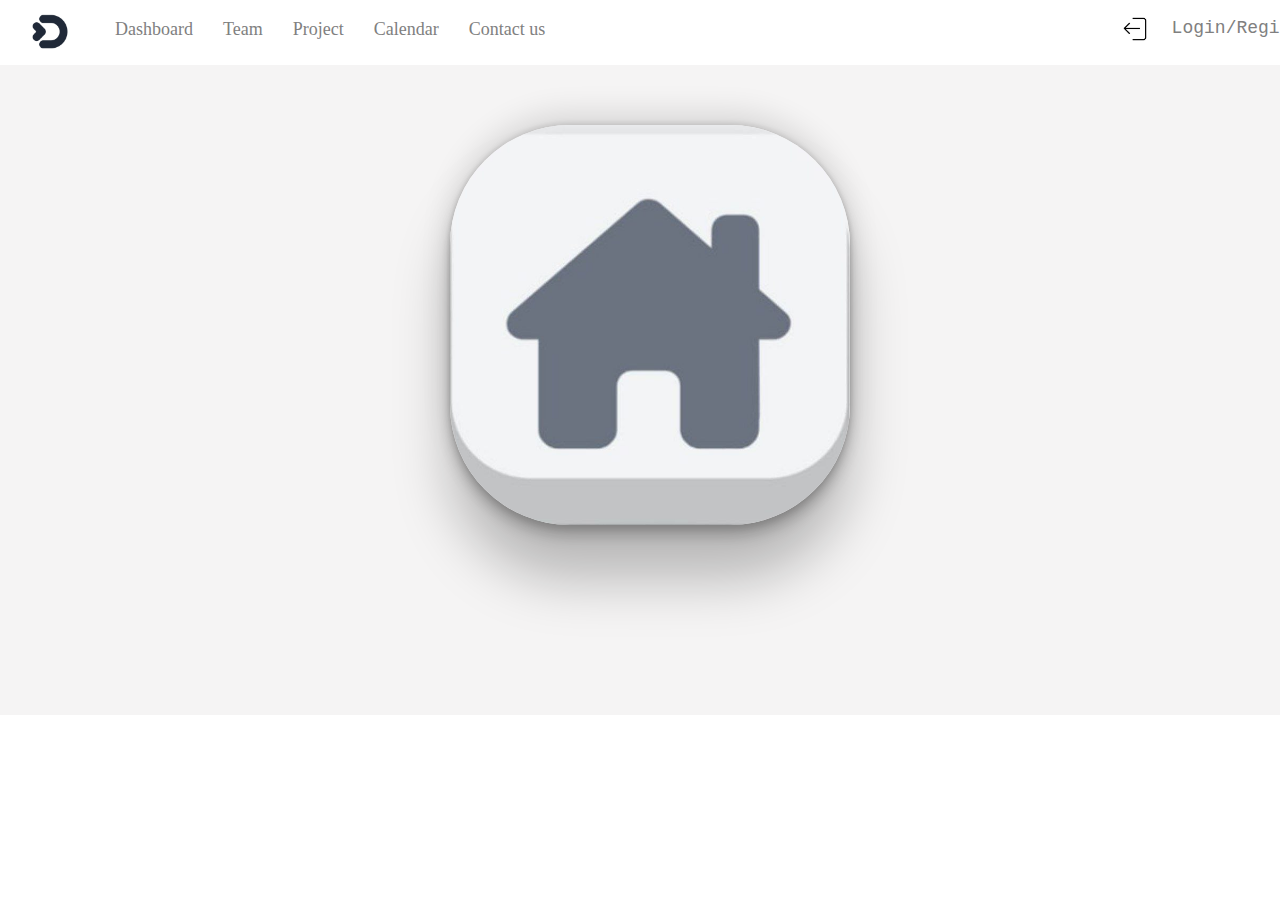
<file: project 1/index.html>
<!DOCTYPE html>
<html lang="en">
<head>
    <meta charset="UTF-8">
    <meta http-equiv="X-UA-Compatible" content="IE=edge">
    <meta name="viewport" content="width=device-width, initial-scale=1.0">
    <link rel="stylesheet" href="style.css">
    <title>Admin Dashboard</title>
</head>
<body>
    <div class="sayt">
        <div class="navbar">
            <img src="p1.jpg" class="im1">
           <ul>
            <li>
                <a href="index.html">Dashboard</a>
            </li>
            <li>
                <a href="index2.html">Team</a>
            </li>
            <li>
                <a href="index3.html">Project</a>
            </li>
            <li>
                <a href="index4.html">Calendar</a>
            </li>
            <li>
                <a href="index5.html">Contact us</a>
            </li>
           </ul>
           <img src="p4.jpg" class="im2">
           <pre> <a href=""> Login</a>/<a href="">Register</a></pre>

        </div>
        <div class="body">
            <img src="pp.jpg" class="im3">
        </div>

    </div>
    
</body>
</html>
</file>
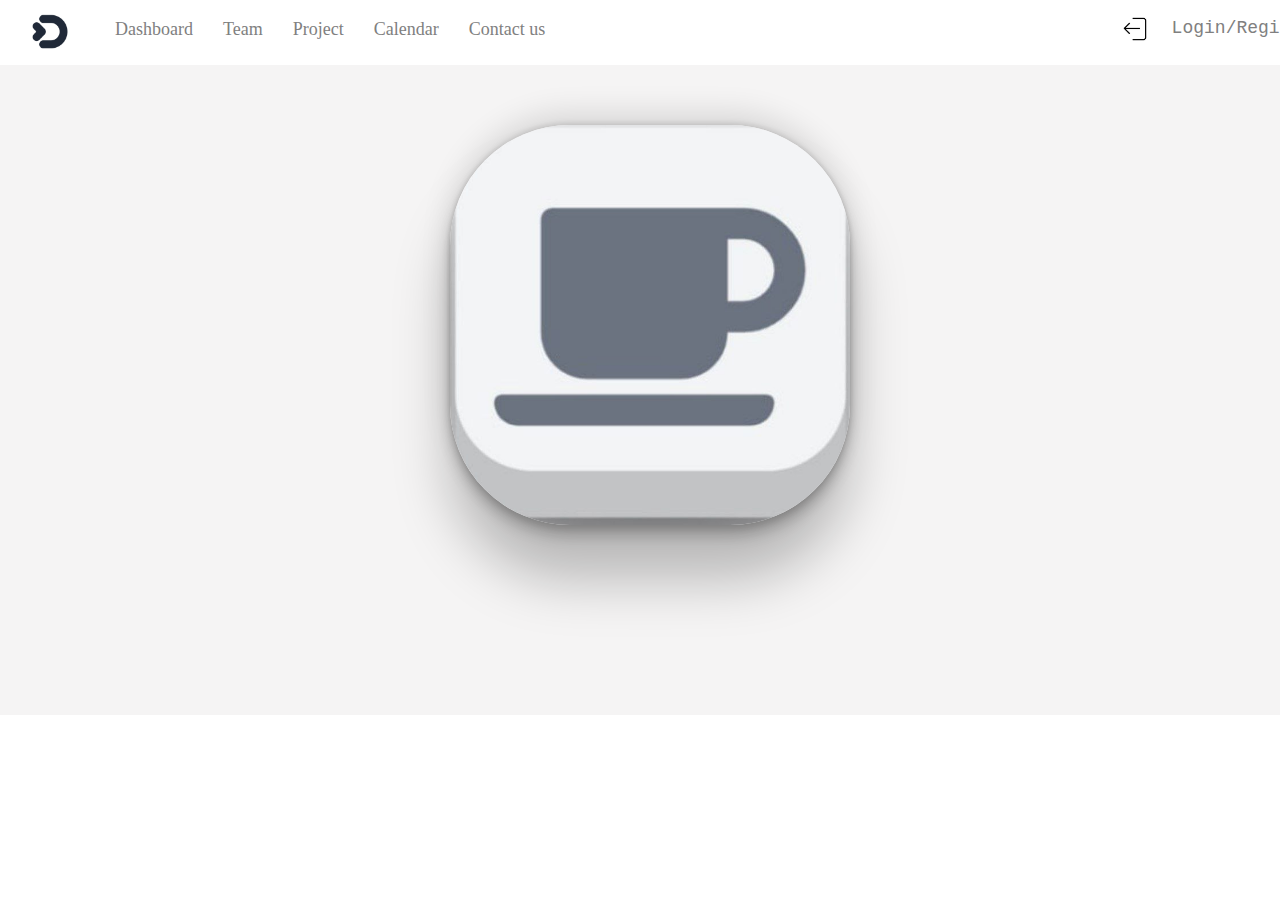
<file: project 1/index2.html>
<!DOCTYPE html>
<html lang="en">
<head>
    <meta charset="UTF-8">
    <meta http-equiv="X-UA-Compatible" content="IE=edge">
    <meta name="viewport" content="width=device-width, initial-scale=1.0">
    <title>Document</title>
    <link rel="stylesheet" href="style.css">
</head>
<body>
   <div class="sayt">
        <div class="navbar">
            <img src="p1.jpg" class="im1">
           <ul>
            <li>
                <a href="index.html">Dashboard</a>
            </li>
            <li>
                <a href="index2.html">Team</a>
            </li>
            <li>
                <a href="index3.html">Project</a>
            </li>
            <li>
                <a href="index4.html">Calendar</a>
            </li>
            <li>
                <a href="index5.html">Contact us</a>
            </li>
           </ul>
           <img src="p4.jpg" class="im2">
           <pre> <a href=""> Login</a>/<a href="">Register</a></pre>

        </div>
        <div class="body">
            <img src="pp2.jpg" class="im3">
        </div>

    </div>
    
</body>
</html>
</file>
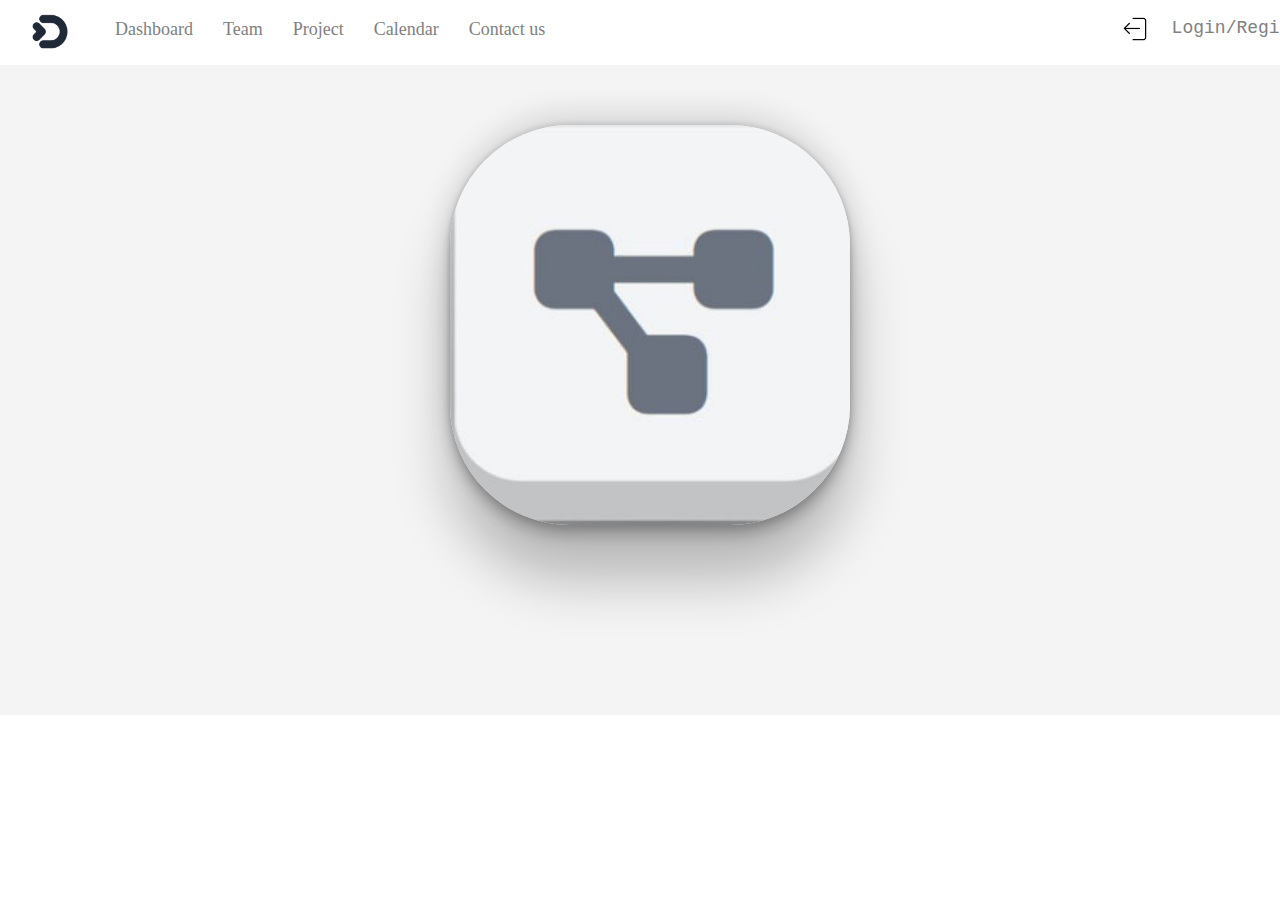
<file: project 1/index3.html>
<!DOCTYPE html>
<html lang="en">
<head>
    <meta charset="UTF-8">
    <meta http-equiv="X-UA-Compatible" content="IE=edge">
    <meta name="viewport" content="width=device-width, initial-scale=1.0">
    <title>Document</title>
    <link rel="stylesheet" href="style.css">
</head>
<body>
    <div class="sayt">
        <div class="navbar">
            <img src="p1.jpg" class="im1">
           <ul>
            <li>
                <a href="index.html">Dashboard</a>
            </li>
            <li>
                <a href="index2.html">Team</a>
            </li>
            <li>
                <a href="index3.html">Project</a>
            </li>
            <li>
                <a href="index4.html">Calendar</a>
            </li>
            <li>
                <a href="index5.html">Contact us</a>
            </li>
           </ul>
           <img src="p4.jpg" class="im2">
           <pre> <a href=""> Login</a>/<a href="">Register</a></pre>

        </div>
        <div class="body">
            <img src="pp3.jpg" class="im3">
        </div>

    </div>
    
</body>
</html>
</file>
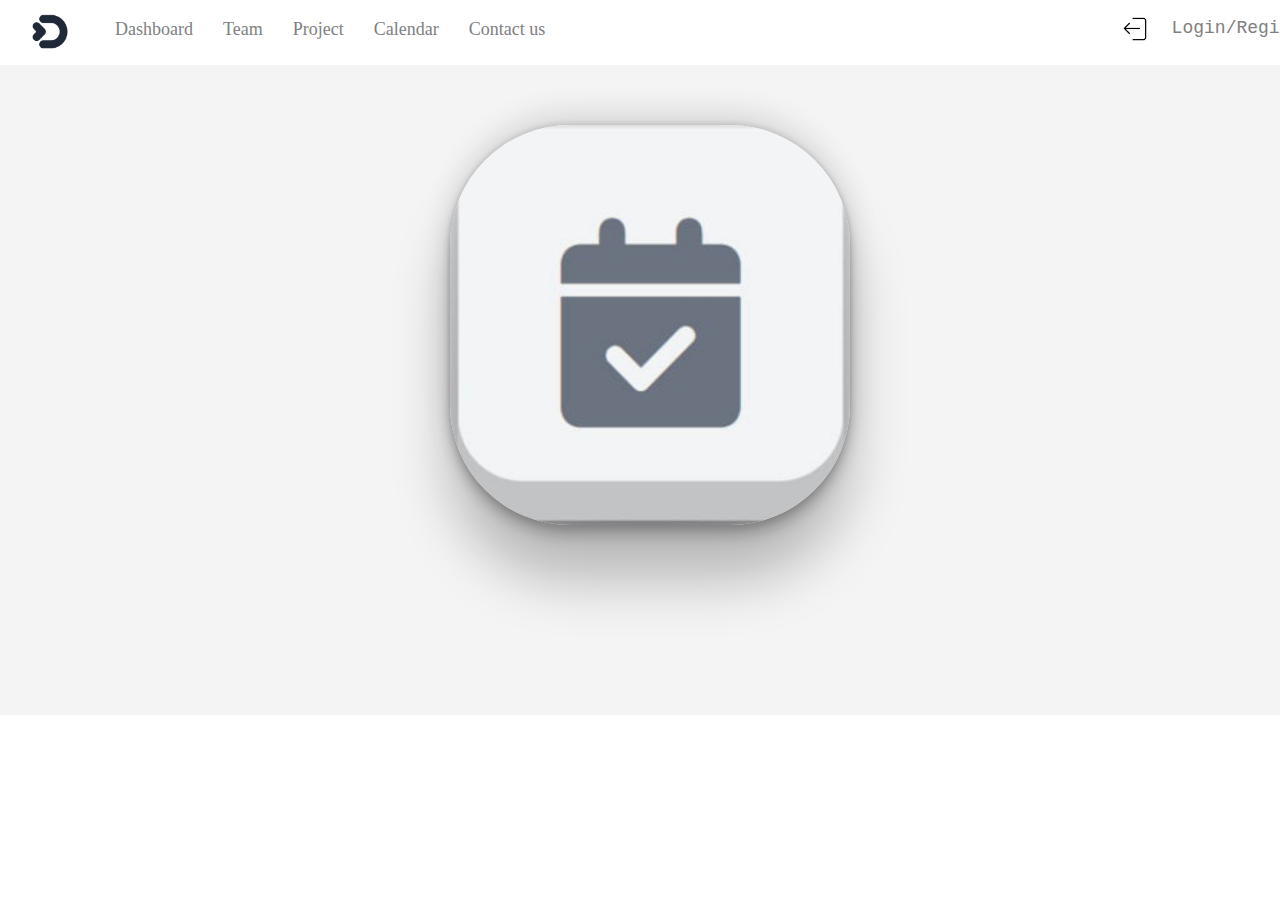
<file: project 1/index4.html>
<!DOCTYPE html>
<html lang="en">
<head>
    <meta charset="UTF-8">
    <meta http-equiv="X-UA-Compatible" content="IE=edge">
    <meta name="viewport" content="width=device-width, initial-scale=1.0">
    <title>Document</title>
    <link rel="stylesheet" href="style.css">
</head>
<body>
    <div class="sayt">
        <div class="navbar">
            <img src="p1.jpg" class="im1">
           <ul>
            <li>
                <a href="index.html">Dashboard</a>
            </li>
            <li>
                <a href="index2.html">Team</a>
            </li>
            <li>
                <a href="index3.html">Project</a>
            </li>
            <li>
                <a href="index4.html">Calendar</a>
            </li>
            <li>
                <a href="index5.html">Contact us</a>
            </li>
           </ul>
           <img src="p4.jpg" class="im2">
           <pre> <a href=""> Login</a>/<a href="">Register</a></pre>

        </div>
        <div class="body">
            <img src="pp4.jpg" class="im3">
        </div>

    </div>
    
</body>
</html>
</file>
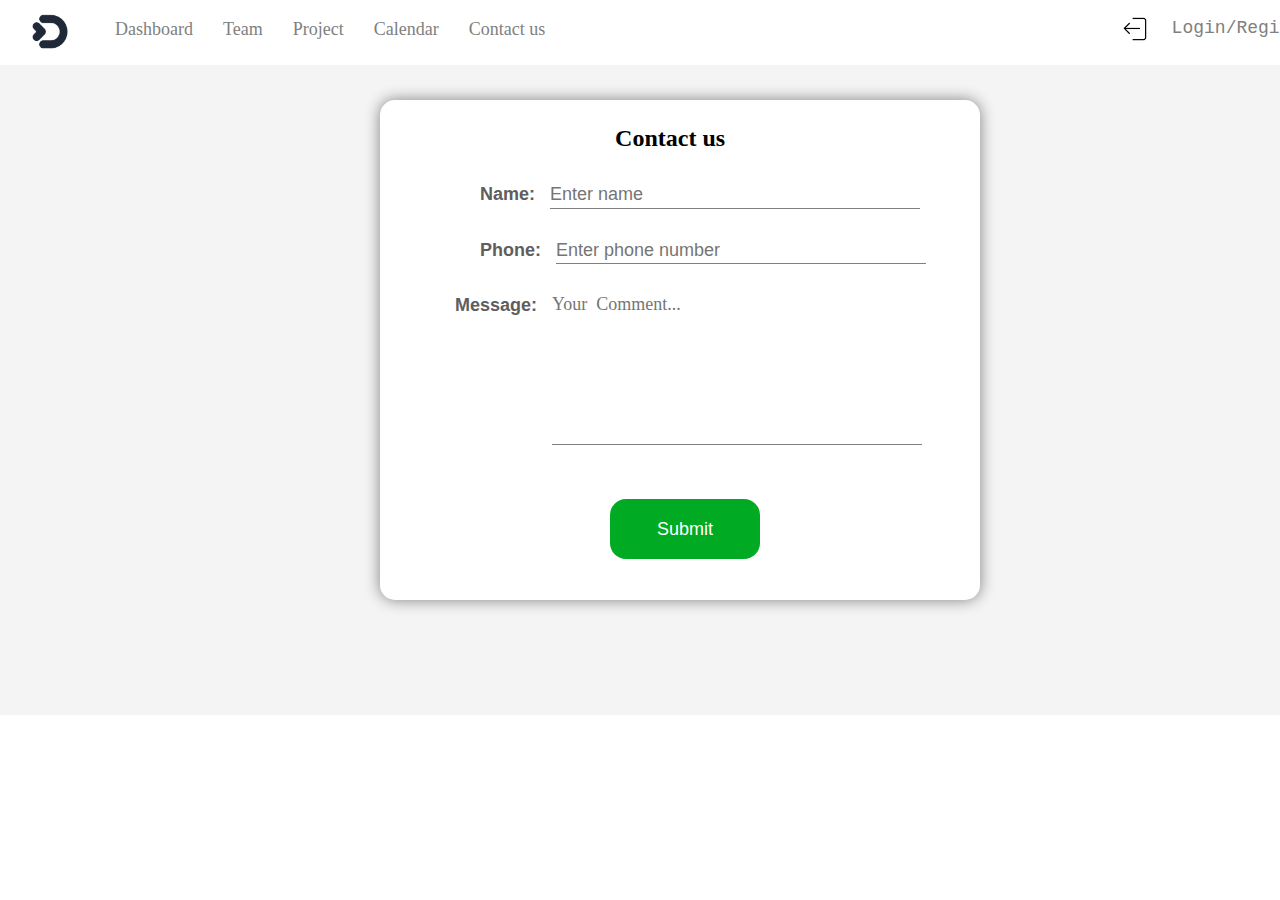
<file: project 1/index5.html>
<!DOCTYPE html>
<html lang="en">
<head>
    <meta charset="UTF-8">
    <meta http-equiv="X-UA-Compatible" content="IE=edge">
    <meta name="viewport" content="width=device-width, initial-scale=1.0">
    <title>Admin Dashboard</title>
    <link rel="stylesheet" href="style.css">
</head>
<body>
     <div class="sayt">
        <div class="navbar">
            <img src="p1.jpg" class="im1">
           <ul>
            <li>
                <a href="index.html">Dashboard</a>
            </li>
            <li>
                <a href="index2.html">Team</a>
            </li>
            <li>
                <a href="index3.html">Project</a>
            </li>
            <li>
                <a href="index4.html">Calendar</a>
            </li>
            <li>
                <a href="index5.html">Contact us</a>
            </li>
           </ul>
           <img src="p4.jpg" class="im2">
           <pre> <a href=""> Login</a>/<a href="">Register</a></pre>

        </div>
        <div class="body">
          <form action="">
             <div class="contact">
            <h1>Contact us</h1>
            <label for="">Name:</label>
           <input type="text" required placeholder="Enter name"> <br>
           <label for="">Phone:</label>
           <input type="number" required  placeholder="Enter phone number"> <br>
           <label for="" class="mes">Message:</label>
           <textarea name="decription" required class="mess" cols="10" rows="1" placeholder="Your  Comment..."></textarea>
           <br><br><br>
           
           <button type="submit"" >Submit</button>
           </div>
          </form>
        </div>  

    </div>
    
       
    
</body>
</html>
</file>
<file: project 1/style.css>
*{
    margin: 0;
    padding: 0;
}
.sayt{
    width: 1200px;
    height: 600px;
    

}

.navbar{
    width: 1200px;
    height: 80px;

}
.navbar .im1{
    width: 40px;
    height: 50px;
    position: relative;
    left: 30px;
    top: 9px;



}
ul
{
  width: 100%;
  height: 100%;
  position: relative;
  left: 50px;
  top: -50px;


}
ul li{
    height: 100%;
    margin: 15px;
     list-style: none;

    float: left;
   

}
ul li a{
    color: gray;
    font-size: 18px;
    text-decoration: none;
    position: relative;
    left: 50px;
    font-family: Candara;

}
ul li a:hover{
    color: blue;
}
.im2{
    width: 30px;
    height: 30px;
    position: relative;
    left: 660px;
    top: -120px;


}
a{
    color: gray;
    font-size: 18px;
    text-decoration: none;
    
   
}
 pre
 {
    width: 190px;
    position: relative;
    top: -150px;
    left: 1150px;
    font-size: 18px;
    color: gray;

 }
 a:hover{
    color: blue;
 }
 .body{
    position: relative;
    top: -15px;

    width:1347px ;
    height: 650px;
    background-color: rgb(245, 244, 244);
 }
 .im3{
    width: 400px;
    height: 400px;
    border-radius: 120px;
    position: relative;
    top: 60px;
    left: -10px;
    box-shadow: rgba(0, 0, 0, 0.25) 0px 54px 55px, rgba(0, 0, 0, 0.12) 0px -12px 30px, rgba(0, 0, 0, 0.12) 0px 4px 6px, rgba(0, 0, 0, 0.17) 0px 12px 13px, rgba(0, 0, 0, 0.09) 0px -3px 5px;
    transition: all .5s;
 }
 .im3:hover{
    transform: scale(1.1, 1.1);
   
    
 }
 .contact{
    width: 600px;
    height: 500px;
    position: relative;
    top: 35px;
    left: 380px;
    background-color: white;
    box-shadow: 0 0 15px gray;
    border-radius: 15px;
    box-sizing: border-box;
   
   
 }
 .contact h1{
    text-align: center;
    font-family: Inter;
    font-size: 24px;
   
    position: relative;
    top: 25px;
    right: 240px;
   
   
    
 }
 label{
    color: rgb(95, 93, 93);
    font-size: 18px;
    font-style: normal;
    font-weight: 600;
    font-family: 'Segoe UI', Tahoma, Geneva, Verdana, sans-serif;
    margin-left: 100px;
   
    
  
   
 }
 .mes{
    color: rgb(95, 93, 93);
    font-size: 18px;
    font-weight: 600;
    font-family: 'Segoe UI', Tahoma, Geneva, Verdana, sans-serif;
    margin-left: 75px;
    text-align: right;
 }
 input{
   width: 370px;
    border: none;
    border-bottom: 1px solid gray;
    color: rgb(95, 93, 93);
    font-size: 18px;
    font-weight: 400;
    font-family: 'Segoe UI', Tahoma, Geneva, Verdana, sans-serif;
    margin-bottom: 31px;
    outline: none;
    margin-left: 11px;
    padding-bottom: 2.5px;

 }
 .mess{
   color: gray;
    border: none;
    display: block;
    border-bottom: 1px solid gray;
    font-family: Inter;
    font-size: 18px;
    width: 370px;
    height: 150px;
   margin-left: 172px;
   margin-top: -22px;
    outline: none;

    resize: none;
    
   

 }
 button{
    width: 150px;
    height: 60px;
   
    position: relative;
    left: 230px;
    line-height: 150%;
   padding: 9px 17px;
    font-size: 18px;
    border: none;
    border-radius: 16px;
    color: white;
    background-color:#0a2;
 }
</file>
